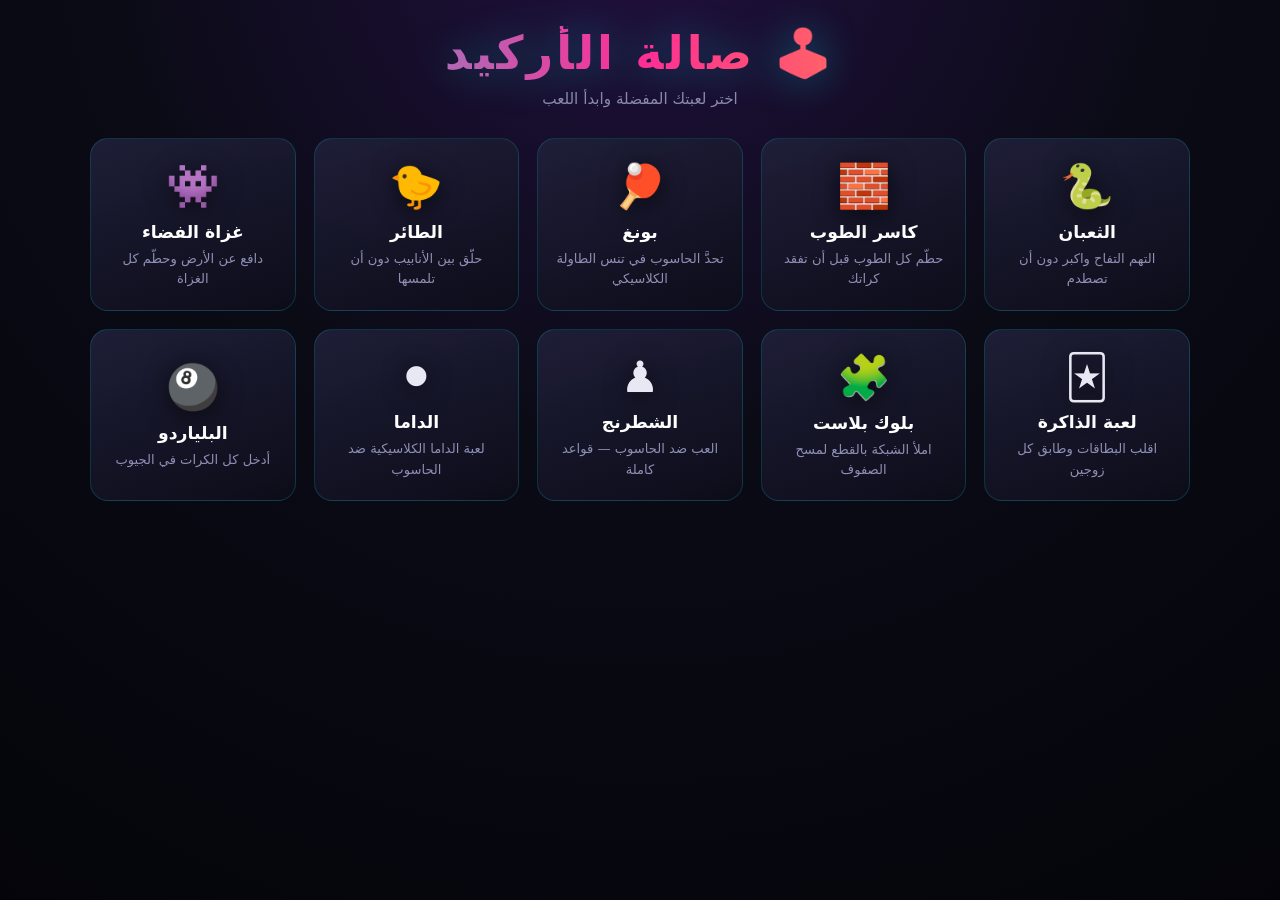
<file: public/assets/aistudio/deepseek_html_20261120_3980ca_5375114c.html>
<!DOCTYPE html>
<html lang="ar" dir="rtl">
<head>
<meta charset="UTF-8">
<meta name="viewport" content="width=device-width, initial-scale=1.0">
<title>🕹️ صالة الأركيد</title>
<style>
  * { box-sizing: border-box; margin: 0; padding: 0; }
  body {
    font-family: 'Segoe UI', Tahoma, system-ui, sans-serif;
    background: radial-gradient(circle at 50% -10%, #221040 0%, #0b0b16 45%, #04040a 100%);
    color: #e8e8f5; min-height: 100vh; padding: 26px 16px 60px;
    -webkit-tap-highlight-color: transparent;
  }
  header { text-align: center; margin-bottom: 30px; }
  h1 {
    font-size: clamp(1.7rem, 5.5vw, 2.9rem);
    background: linear-gradient(90deg, #00f0ff, #ff2d95, #ffd700);
    -webkit-background-clip: text; background-clip: text; color: transparent;
    letter-spacing: 3px; filter: drop-shadow(0 0 20px rgba(0, 240, 255, .35));
  }
  header p { color: #8a8ab0; margin-top: 10px; font-size: .95rem; }
  .library {
    display: grid; grid-template-columns: repeat(auto-fill, minmax(200px, 1fr));
    gap: 18px; max-width: 1100px; margin: 0 auto;
  }
  .card {
    font-family: inherit; color: inherit;
    background: linear-gradient(160deg, rgba(32,32,58,.92), rgba(13,13,26,.96));
    border: 1px solid rgba(0, 240, 255, .16); border-radius: 18px;
    padding: 22px 16px 20px; cursor: pointer; text-align: center;
    transition: transform .22s ease, border-color .22s, box-shadow .22s;
    position: relative; overflow: hidden;
  }
  .card::after {
    content: ''; position: absolute; inset: 0;
    background: radial-gradient(circle at 50% 0%, rgba(0,240,255,.16), transparent 65%);
    opacity: 0; transition: opacity .25s;
  }
  .card:hover { transform: translateY(-7px); border-color: rgba(0,240,255,.65); box-shadow: 0 14px 44px rgba(0,240,255,.18); }
  .card:hover::after { opacity: 1; }
  .card:active { transform: translateY(-2px) scale(.99); }
  .card .icon { font-size: 2.7rem; display: block; margin-bottom: 10px; filter: drop-shadow(0 4px 12px rgba(0,0,0,.6)); }
  .card h3 { font-size: 1.08rem; margin-bottom: 7px; color: #fff; font-weight: 700; }
  .card p { font-size: .82rem; color: #8f8fb5; line-height: 1.55; }
  .player { display: flex; flex-direction: column; align-items: center; gap: 14px; max-width: 620px; margin: 0 auto; }
  .player-bar {
    width: 100%; display: flex; align-items: center; justify-content: space-between;
    gap: 10px; background: rgba(20, 20, 42, .85);
    border: 1px solid rgba(0, 240, 255, .18); border-radius: 14px;
    padding: 10px 14px; font-size: .92rem; backdrop-filter: blur(6px);
  }
  .ptitle { font-weight: 700; color: #9fe8ff; white-space: nowrap; }
  .pstatus { color: #ffd700; font-weight: 700; font-size: .85rem; text-align: center; flex: 1; }
  .btn {
    background: linear-gradient(135deg, #00f0ff, #0088ff); color: #04121a;
    border: none; padding: 9px 18px; border-radius: 10px; font-weight: 700;
    font-family: inherit; font-size: .86rem; cursor: pointer; transition: .18s; white-space: nowrap;
  }
  .btn:hover { filter: brightness(1.16); transform: scale(1.05); }
  .btn:active { transform: scale(.97); }
  .btn.ghost { background: transparent; color: #9fe8ff; border: 1px solid rgba(0, 240, 255, .42); }
  .btn.ghost:hover { background: rgba(0, 240, 255, .1); }
  .canvas-wrap { position: relative; line-height: 0; }
  canvas {
    display: block; max-width: 100%; height: auto; border-radius: 16px;
    background: #05050c; touch-action: none;
    box-shadow: 0 0 0 1px rgba(0, 240, 255, .28), 0 0 46px rgba(0, 240, 255, .13), 0 22px 60px rgba(0, 0, 0, .65);
  }
  .overlay {
    position: absolute; inset: 0; display: flex; align-items: center; justify-content: center;
    background: rgba(5, 5, 16, .84); backdrop-filter: blur(4px);
    border-radius: 16px; line-height: 1.6; animation: fade .22s ease;
  }
  @keyframes fade { from { opacity: 0 } to { opacity: 1 } }
  .overlay-box { display: flex; flex-direction: column; align-items: center; gap: 14px; padding: 26px 22px; text-align: center; }
  .overlay-box h2 { font-size: 1.45rem; color: #fff; }
  .overlay-box p { color: #9fe8ff; font-size: .95rem; }
  .hint { color: #7171a0; font-size: .82rem; text-align: center; min-height: 1.2em; padding: 0 8px; }
  .hidden { display: none !important; }
  @media (max-width: 420px) {
    .library { grid-template-columns: 1fr 1fr; gap: 12px; }
    .card { padding: 16px 10px; }
    .card .icon { font-size: 2.1rem; }
    .card h3 { font-size: .95rem; }
    .card p { font-size: .72rem; }
  }
</style>
</head>
<body>

<header>
  <h1>🕹️ صالة الأركيد</h1>
  <p>اختر لعبتك المفضلة وابدأ اللعب</p>
</header>

<main class="library" id="library"></main>

<section class="player hidden" id="player">
  <div class="player-bar">
    <span class="ptitle" id="gameTitle"></span>
    <span class="pstatus" id="status"></span>
    <button class="btn ghost" id="backBtn">رجوع ⟵</button>
  </div>
  <div class="canvas-wrap">
    <canvas id="canvas" width="480" height="440"></canvas>
    <div class="overlay hidden" id="overlay"></div>
  </div>
  <p class="hint" id="hint"></p>
</section>

<script>
/* =========================================================
   أدوات
   ========================================================= */
const clamp = (v, a, b) => Math.min(b, Math.max(a, v));
const rand = (a, b) => a + Math.random() * (b - a);
const randInt = (a, b) => Math.floor(rand(a, b + 1));

function roundRect(ctx, x, y, w, h, r) {
  r = Math.min(r, w / 2, h / 2);
  ctx.beginPath();
  ctx.moveTo(x + r, y);
  ctx.arcTo(x + w, y, x + w, y + h, r);
  ctx.arcTo(x + w, y + h, x, y + h, r);
  ctx.arcTo(x, y + h, x, y, r);
  ctx.arcTo(x, y, x + w, y, r);
  ctx.closePath();
}
function circleRect(cx, cy, r, rx, ry, rw, rh) {
  const nx = clamp(cx, rx, rx + rw);
  const ny = clamp(cy, ry, ry + rh);
  const dx = cx - nx, dy = cy - ny;
  return dx * dx + dy * dy < r * r;
}

/* =========================================================
   إدخال
   ========================================================= */
const input = {
  keys: new Set(), pressed: new Set(),
  pointer: { x: 0, y: 0, down: false, clicked: false, moved: false },
  swipe: null
};
let downPos = null;

window.addEventListener('keydown', (e) => {
  if ([' ', 'ArrowUp', 'ArrowDown', 'ArrowLeft', 'ArrowRight'].includes(e.key)) e.preventDefault();
  if (!input.keys.has(e.key)) input.pressed.add(e.key);
  input.keys.add(e.key);
});
window.addEventListener('keyup', (e) => input.keys.delete(e.key));

/* =========================================================
   DOM / API
   ========================================================= */
const canvas = document.getElementById('canvas');
const ctx = canvas.getContext('2d');
const libraryEl = document.getElementById('library');
const playerEl = document.getElementById('player');
const overlayEl = document.getElementById('overlay');
const gameTitleEl = document.getElementById('gameTitle');
const statusEl = document.getElementById('status');
const hintEl = document.getElementById('hint');
const backBtn = document.getElementById('backBtn');

function toCanvas(e) {
  const r = canvas.getBoundingClientRect();
  return { x: (e.clientX - r.left) * (canvas.width / r.width), y: (e.clientY - r.top) * (canvas.height / r.height) };
}
canvas.addEventListener('pointerdown', (e) => {
  const p = toCanvas(e);
  input.pointer.x = p.x; input.pointer.y = p.y;
  input.pointer.down = true; input.pointer.clicked = true; input.pointer.moved = true;
  downPos = { x: e.clientX, y: e.clientY };
});
canvas.addEventListener('pointermove', (e) => {
  const p = toCanvas(e);
  input.pointer.x = p.x; input.pointer.y = p.y;
  input.pointer.moved = true;
});
window.addEventListener('pointerup', (e) => {
  input.pointer.down = false;
  if (downPos) {
    const dx = e.clientX - downPos.x, dy = e.clientY - downPos.y;
    if (Math.hypot(dx, dy) > 40) input.swipe = { dx, dy };
    downPos = null;
  }
});

function showOverlay({ title, sub, btn, action }) {
  overlayEl.innerHTML = '';
  const box = document.createElement('div');
  box.className = 'overlay-box';
  const h = document.createElement('h2');
  h.textContent = title; box.appendChild(h);
  if (sub) { const p = document.createElement('p'); p.textContent = sub; box.appendChild(p); }
  if (btn) {
    const b = document.createElement('button');
    b.className = 'btn'; b.textContent = btn;
    b.addEventListener('click', (e) => { e.stopPropagation(); action && action(); });
    box.appendChild(b);
  }
  overlayEl.appendChild(box);
  overlayEl.classList.remove('hidden');
}
function hideOverlay() { overlayEl.classList.add('hidden'); overlayEl.innerHTML = ''; }

const api = {
  canvas, ctx,
  get W() { return canvas.width; },
  get H() { return canvas.height; },
  setStatus(t) { statusEl.textContent = t; },
  showOverlay, hideOverlay
};

/* =========================================================
   المحرك
   ========================================================= */
let currentGame = null;
let rafId = null;
let lastTime = 0;

function loop(now) {
  rafId = requestAnimationFrame(loop);
  const dt = Math.min((now - lastTime) / 1000, 0.05);
  lastTime = now;
  if (!currentGame) return;
  currentGame.update(dt, api);
  currentGame.draw(ctx, api);
  input.pressed.clear();
  input.pointer.clicked = false;
  input.swipe = null;
}

function startGame(factory) {
  if (rafId) cancelAnimationFrame(rafId);
  const g = factory();
  currentGame = g;
  canvas.width = g.w; canvas.height = g.h;
  gameTitleEl.textContent = g.icon + ' ' + g.title;
  hintEl.textContent = g.hint || '';
  statusEl.textContent = '';
  hideOverlay();
  libraryEl.classList.add('hidden');
  playerEl.classList.remove('hidden');
  input.keys.clear(); input.pressed.clear();
  input.pointer.clicked = false; input.pointer.moved = false; input.swipe = null;
  g.setup(api);
  lastTime = performance.now();
  rafId = requestAnimationFrame(loop);
}
function goBack() {
  if (rafId) cancelAnimationFrame(rafId);
  rafId = null; currentGame = null;
  hideOverlay();
  playerEl.classList.add('hidden');
  libraryEl.classList.remove('hidden');
  statusEl.textContent = '';
}
backBtn.addEventListener('click', goBack);

/* =========================================================
   🐍 الثعبان
   ========================================================= */
function makeSnake() {
  const CELL = 22, COLS = 18, ROWS = 18;
  let snake, dir, nextDir, food, acc, stepTime, score, dead;
  const g = {
    title: 'الثعبان', icon: '🐍', desc: 'التهم التفاح واكبر دون أن تصطدم',
    hint: 'الأسهم أو WASD للحركة — وعلى الجوال اسحب بإصبعك',
    w: COLS * CELL, h: ROWS * CELL,
    setup(a) {
      snake = [{ x: 9, y: 9 }, { x: 8, y: 9 }, { x: 7, y: 9 }];
      dir = { x: 1, y: 0 }; nextDir = { x: 1, y: 0 };
      acc = 0; stepTime = 0.145; score = 0; dead = false;
      food = randomFood(); a.setStatus('النقاط: 0');
    },
    update(dt, a) {
      if (dead) return;
      const p = input.pressed;
      let nd = null;
      if (p.has('ArrowUp') || p.has('w') || p.has('W')) nd = { x: 0, y: -1 };
      else if (p.has('ArrowDown') || p.has('s') || p.has('S')) nd = { x: 0, y: 1 };
      else if (p.has('ArrowLeft') || p.has('a') || p.has('A')) nd = { x: -1, y: 0 };
      else if (p.has('ArrowRight') || p.has('d') || p.has('D')) nd = { x: 1, y: 0 };
      if (input.swipe) {
        const { dx, dy } = input.swipe;
        nd = Math.abs(dx) > Math.abs(dy) ? { x: dx > 0 ? 1 : -1, y: 0 } : { x: 0, y: dy > 0 ? 1 : -1 };
      }
      if (nd && !(nd.x === -dir.x && nd.y === -dir.y)) nextDir = nd;
      acc += dt;
      let guard = 0;
      while (acc >= stepTime && !dead && guard++ < 8) { acc -= stepTime; step(a); }
    },
    draw(c, a) {
      c.fillStyle = '#08130e'; c.fillRect(0, 0, a.W, a.H);
      c.strokeStyle = 'rgba(0,255,150,.05)'; c.lineWidth = 1;
      for (let i = 0; i <= COLS; i++) {
        c.beginPath(); c.moveTo(i * CELL, 0); c.lineTo(i * CELL, a.H); c.stroke();
        c.beginPath(); c.moveTo(0, i * CELL); c.lineTo(a.W, i * CELL); c.stroke();
      }
      c.textAlign = 'center'; c.textBaseline = 'middle';
      c.font = (CELL - 3) + 'px serif';
      c.fillText('🍎', food.x * CELL + CELL / 2, food.y * CELL + CELL / 2 + 1);
      for (let i = snake.length - 1; i >= 0; i--) {
        const s = snake[i];
        const t = i / Math.max(1, snake.length - 1);
        c.fillStyle = i === 0 ? '#9dffc7' : `hsl(${150 - t * 30} 88% ${60 - t * 22}%)`;
        c.shadowColor = i === 0 ? '#00ff9d' : 'transparent';
        c.shadowBlur = i === 0 ? 16 : 0;
        roundRect(c, s.x * CELL + 2, s.y * CELL + 2, CELL - 4, CELL - 4, 6); c.fill();
      }
      c.shadowBlur = 0;
    }
  };
  function randomFood() {
    let p, guard = 0;
    do { p = { x: randInt(0, COLS - 1), y: randInt(0, ROWS - 1) }; }
    while (snake.some(s => s.x === p.x && s.y === p.y) && guard++ < 500);
    return p;
  }
  function step(a) {
    dir = nextDir;
    const head = { x: snake[0].x + dir.x, y: snake[0].y + dir.y };
    if (head.x < 0 || head.x >= COLS || head.y < 0 || head.y >= ROWS) return die(a);
    for (let i = 0; i < snake.length - 1; i++)
      if (snake[i].x === head.x && snake[i].y === head.y) return die(a);
    snake.unshift(head);
    if (head.x === food.x && head.y === food.y) {
      score += 10; a.setStatus('النقاط: ' + score);
      food = randomFood(); stepTime = Math.max(0.062, stepTime - 0.004);
    } else snake.pop();
  }
  function die(a) {
    dead = true;
    a.showOverlay({ title: 'انتهت اللعبة 💀', sub: 'نقاطك: ' + score, btn: 'إعادة اللعب', action: () => { hideOverlay(); g.setup(a); } });
  }
  return g;
}

/* =========================================================
   🧱 كاسر الطوب
   ========================================================= */
function makeBreakout() {
  const W = 480, H = 440;
  const COLS = 8, ROWS = 5, BW = 52, BH = 18, GAP = 6, TOP = 64;
  const LEFT = (W - (COLS * BW + (COLS - 1) * GAP)) / 2;
  const COLORS = ['#ff2d95', '#ff8a00', '#ffd700', '#7CFFB2', '#00f0ff'];
  let paddle, ball, bricks, score, lives, launched, over;
  const g = {
    title: 'كاسر الطوب', icon: '🧱', desc: 'حطّم كل الطوب قبل أن تفقد كراتك',
    hint: 'حرّك الفأرة أو الأسهم — انقر أو مسافة للإطلاق',
    w: W, h: H,
    setup(a) {
      paddle = { w: 92, h: 12, x: W / 2 - 46, y: H - 38, speed: 430 };
      bricks = [];
      for (let r = 0; r < ROWS; r++) for (let cc = 0; cc < COLS; cc++)
        bricks.push({ x: LEFT + cc * (BW + GAP), y: TOP + r * (BH + GAP), w: BW, h: BH, alive: true, color: COLORS[r % COLORS.length] });
      score = 0; lives = 3; over = false; resetBall(a);
    },
    update(dt, a) {
      if (over) return;
      if (input.pointer.moved) paddle.x = input.pointer.x - paddle.w / 2;
      if (input.keys.has('ArrowLeft') || input.keys.has('a')) paddle.x -= paddle.speed * dt;
      if (input.keys.has('ArrowRight') || input.keys.has('d')) paddle.x += paddle.speed * dt;
      paddle.x = clamp(paddle.x, 0, W - paddle.w);
      if (!launched) {
        ball.x = paddle.x + paddle.w / 2; ball.y = paddle.y - ball.r - 2;
        if (input.pressed.has(' ') || input.pointer.clicked) {
          launched = true;
          const ang = -Math.PI / 2 + rand(-0.35, 0.35);
          ball.vx = Math.cos(ang) * ball.speed; ball.vy = Math.sin(ang) * ball.speed;
        }
        return;
      }
      const steps = 5, sdt = dt / steps;
      for (let s = 0; s < steps; s++) {
        ball.x += ball.vx * sdt; ball.y += ball.vy * sdt;
        if (ball.x - ball.r < 0) { ball.x = ball.r; ball.vx = Math.abs(ball.vx); }
        if (ball.x + ball.r > W) { ball.x = W - ball.r; ball.vx = -Math.abs(ball.vx); }
        if (ball.y - ball.r < 0) { ball.y = ball.r; ball.vy = Math.abs(ball.vy); }
        if (ball.vy > 0 && ball.y + ball.r > paddle.y && ball.y - ball.r < paddle.y + paddle.h &&
            ball.x + ball.r > paddle.x && ball.x - ball.r < paddle.x + paddle.w) {
          ball.y = paddle.y - ball.r;
          const rel = clamp((ball.x - (paddle.x + paddle.w / 2)) / (paddle.w / 2), -1, 1);
          const ang = rel * 1.05;
          const sp = Math.hypot(ball.vx, ball.vy);
          ball.vx = Math.sin(ang) * sp; ball.vy = -Math.cos(ang) * sp;
        }
        for (const b of bricks) {
          if (!b.alive) continue;
          if (ball.x + ball.r > b.x && ball.x - ball.r < b.x + b.w && ball.y + ball.r > b.y && ball.y - ball.r < b.y + b.h) {
            b.alive = false; score += 10;
            a.setStatus('النقاط: ' + score + ' • الأرواح: ' + '❤️'.repeat(lives));
            const ox = Math.min(ball.x + ball.r - b.x, b.x + b.w - (ball.x - ball.r));
            const oy = Math.min(ball.y + ball.r - b.y, b.y + b.h - (ball.y - ball.r));
            if (ox < oy) ball.vx *= -1; else ball.vy *= -1;
            break;
          }
        }
        if (bricks.every(b => !b.alive)) {
          over = true;
          a.showOverlay({ title: 'أحسنت! 🏆', sub: 'النقاط النهائية: ' + score, btn: 'إعادة اللعب', action: () => { hideOverlay(); g.setup(a); } });
          return;
        }
        if (ball.y - ball.r > H) {
          lives--;
          if (lives <= 0) {
            over = true;
            a.showOverlay({ title: 'انتهت اللعبة 💀', sub: 'نقاطك: ' + score, btn: 'إعادة اللعب', action: () => { hideOverlay(); g.setup(a); } });
          } else { resetBall(a); a.setStatus('النقاط: ' + score + ' • الأرواح: ' + '❤️'.repeat(lives)); }
          return;
        }
      }
    },
    draw(c, a) {
      c.fillStyle = '#0a0616'; c.fillRect(0, 0, W, H);
      for (const b of bricks) {
        if (!b.alive) continue;
        c.fillStyle = b.color; c.shadowColor = b.color; c.shadowBlur = 10;
        roundRect(c, b.x, b.y, b.w, b.h, 5); c.fill();
      }
      c.shadowBlur = 0;
      const pg = c.createLinearGradient(paddle.x, 0, paddle.x + paddle.w, 0);
      pg.addColorStop(0, '#00f0ff'); pg.addColorStop(1, '#7CFFB2');
      c.fillStyle = pg; c.shadowColor = '#00f0ff'; c.shadowBlur = 18;
      roundRect(c, paddle.x, paddle.y, paddle.w, paddle.h, 6); c.fill();
      c.fillStyle = '#fff'; c.shadowColor = '#00f0ff'; c.shadowBlur = 20;
      c.beginPath(); c.arc(ball.x, ball.y, ball.r, 0, Math.PI * 2); c.fill();
      c.shadowBlur = 0;
      if (!launched && !over) {
        c.fillStyle = 'rgba(255,255,255,.55)'; c.font = '15px sans-serif';
        c.textAlign = 'center'; c.fillText('انقر أو اضغط مسافة للإطلاق', W / 2, H / 2 + 50);
      }
    }
  };
  function resetBall(a) {
    ball = { x: paddle.x + paddle.w / 2, y: paddle.y - 12, r: 7, vx: 0, vy: 0, speed: 330 };
    launched = false;
    if (a) a.setStatus('النقاط: ' + score + ' • الأرواح: ' + '❤️'.repeat(lives));
  }
  return g;
}

/* =========================================================
   🏓 بونغ
   ========================================================= */
function makePong() {
  const W = 480, H = 380, PW = 12, PH = 74, M = 18, WIN = 5;
  let player, ai, ball, ps, as, over, serveTimer;
  const g = {
    title: 'بونغ', icon: '🏓', desc: 'تحدَّ الحاسوب في تنس الطاولة الكلاسيكي',
    hint: 'حرّك المضرب بالفأرة أو بالسهمين ↑ ↓',
    w: W, h: H,
    setup(a) {
      player = { x: M, y: H / 2 - PH / 2, w: PW, h: PH, speed: 430 };
      ai = { x: W - M - PW, y: H / 2 - PH / 2, w: PW, h: PH, speed: 300 };
      ps = 0; as = 0; over = false; serveTimer = 0.7;
      ball = { x: W / 2, y: H / 2, r: 8, vx: 0, vy: 0, speed: 300 };
      a.setStatus('أنت 0 — 0 الحاسوب');
    },
    update(dt, a) {
      if (over) return;
      if (input.pointer.moved) player.y = input.pointer.y - PH / 2;
      if (input.keys.has('ArrowUp') || input.keys.has('w')) player.y -= player.speed * dt;
      if (input.keys.has('ArrowDown') || input.keys.has('s')) player.y += player.speed * dt;
      player.y = clamp(player.y, 0, H - PH);
      if (serveTimer > 0) {
        serveTimer -= dt;
        ball.x = W / 2; ball.y = H / 2; ball.vx = 0; ball.vy = 0;
        if (serveTimer <= 0) {
          const d = Math.random() < 0.5 ? 1 : -1;
          const ang = rand(-0.45, 0.45);
          ball.vx = Math.cos(ang) * ball.speed * d;
          ball.vy = Math.sin(ang) * ball.speed;
        }
        return;
      }
      const target = ball.y - PH / 2;
      ai.y += clamp(target - ai.y, -ai.speed * dt, ai.speed * dt);
      ai.y = clamp(ai.y, 0, H - PH);
      const steps = 6, sdt = dt / steps;
      for (let s = 0; s < steps; s++) {
        ball.x += ball.vx * sdt; ball.y += ball.vy * sdt;
        if (ball.y - ball.r < 0) { ball.y = ball.r; ball.vy = Math.abs(ball.vy); }
        if (ball.y + ball.r > H) { ball.y = H - ball.r; ball.vy = -Math.abs(ball.vy); }
        if (ball.vx < 0 && ball.x - ball.r < player.x + player.w && ball.x + ball.r > player.x &&
            ball.y > player.y && ball.y < player.y + player.h) bounce(player, 1);
        if (ball.vx > 0 && ball.x + ball.r > ai.x && ball.x - ball.r < ai.x + ai.w &&
            ball.y > ai.y && ball.y < ai.y + ai.h) bounce(ai, -1);
        if (ball.x < -40) { as++; return point(a); }
        if (ball.x > W + 40) { ps++; return point(a); }
      }
    },
    draw(c, a) {
      c.fillStyle = '#0a0614'; c.fillRect(0, 0, W, H);
      c.strokeStyle = 'rgba(0,240,255,.18)'; c.lineWidth = 3; c.setLineDash([10, 14]);
      c.beginPath(); c.moveTo(W / 2, 0); c.lineTo(W / 2, H); c.stroke();
      c.setLineDash([]);
      c.font = 'bold 64px sans-serif'; c.textAlign = 'center'; c.textBaseline = 'middle';
      c.fillStyle = 'rgba(255,45,149,.16)'; c.fillText(String(ps), W / 2 - 60, 58);
      c.fillStyle = 'rgba(0,240,255,.16)'; c.fillText(String(as), W / 2 + 60, 58);
      c.shadowBlur = 18; c.shadowColor = '#00f0ff'; c.fillStyle = '#9fe8ff';
      roundRect(c, player.x, player.y, PW, PH, 6); c.fill();
      c.shadowColor = '#ff2d95'; c.fillStyle = '#ff9ecb';
      roundRect(c, ai.x, ai.y, PW, PH, 6); c.fill();
      c.shadowColor = '#fff'; c.fillStyle = '#fff';
      c.beginPath(); c.arc(ball.x, ball.y, ball.r, 0, Math.PI * 2); c.fill();
      c.shadowBlur = 0;
    }
  };
  function bounce(pad, dirX) {
    const rel = clamp((ball.y - (pad.y + PH / 2)) / (PH / 2), -1, 1);
    const ang = rel * 0.95;
    const sp = Math.min(600, Math.hypot(ball.vx, ball.vy) + 14);
    ball.vx = Math.cos(ang) * sp * dirX;
    ball.vy = Math.sin(ang) * sp;
    ball.x = dirX > 0 ? pad.x + pad.w + ball.r : pad.x - ball.r;
  }
  function point(a) {
    a.setStatus('أنت ' + ps + ' — ' + as + ' الحاسوب');
    ball.vx = 0; ball.vy = 0; serveTimer = 0.75;
    if (ps >= WIN || as >= WIN) {
      over = true;
      const win = ps >= WIN;
      a.showOverlay({ title: win ? 'فزت! 🏆' : 'خسرت 😢', sub: 'النتيجة: ' + ps + ' — ' + as, btn: 'إعادة اللعب', action: () => { hideOverlay(); g.setup(a); } });
    }
  }
  return g;
}

/* =========================================================
   🐤 الطائر
   ========================================================= */
function makeFlappy() {
  const W = 380, H = 520;
  const GRAV = 1500, FLAP = -430;
  const PIPE_W = 64, GAP = 158, SPACING = 215, SPEED = 178, GROUND = 64;
  let bird, pipes, score, over, started, bob;
  const g = {
    title: 'الطائر', icon: '🐤', desc: 'حلّق بين الأنابيب دون أن تلمسها',
    hint: 'انقر على الشاشة أو اضغط مسافة للطيران',
    w: W, h: H,
    setup(a) {
      bird = { x: 100, y: H / 2 - 40, r: 14, vy: 0, rot: 0 };
      pipes = []; score = 0; over = false; started = false; bob = 0;
      a.setStatus('النقاط: 0');
    },
    update(dt, a) {
      if (over) return;
      const jump = input.pressed.has(' ') || input.pressed.has('ArrowUp') || input.pressed.has('w') || input.pointer.clicked;
      if (!started) {
        bob += dt; bird.y = H / 2 - 40 + Math.sin(bob * 3) * 9; bird.rot = Math.sin(bob * 3) * 0.12;
        if (jump) { started = true; bird.vy = FLAP; pipes.push(newPipe(W + 80)); }
        return;
      }
      if (jump) bird.vy = FLAP;
      bird.vy += GRAV * dt; bird.y += bird.vy * dt;
      bird.rot = clamp(bird.vy / 620, -0.55, 1.3);
      if (bird.y + bird.r >= H - GROUND) { bird.y = H - GROUND - bird.r; return die(a); }
      if (bird.y - bird.r < 0) { bird.y = bird.r; bird.vy = 0; }
      for (const p of pipes) p.x -= SPEED * dt;
      const last = pipes[pipes.length - 1];
      if (!last || last.x < W - SPACING) pipes.push(newPipe(W + 40));
      while (pipes.length && pipes[0].x + PIPE_W < -20) pipes.shift();
      for (const p of pipes) {
        if (!p.scored && p.x + PIPE_W < bird.x - bird.r) { p.scored = true; score++; a.setStatus('النقاط: ' + score); }
        const gapTop = p.gapY - GAP / 2, gapBot = p.gapY + GAP / 2;
        if (circleRect(bird.x, bird.y, bird.r, p.x, 0, PIPE_W, gapTop) ||
            circleRect(bird.x, bird.y, bird.r, p.x, gapBot, PIPE_W, H - GROUND - gapBot)) return die(a);
      }
    },
    draw(c, a) {
      const sky = c.createLinearGradient(0, 0, 0, H);
      sky.addColorStop(0, '#1b2a6b'); sky.addColorStop(0.55, '#2f6fae'); sky.addColorStop(1, '#7fd6e8');
      c.fillStyle = sky; c.fillRect(0, 0, W, H);
      c.fillStyle = 'rgba(255,255,255,.10)';
      for (let i = 0; i < 5; i++) {
        const cx = ((i * 137 + (performance.now() * 0.012)) % (W + 120)) - 60;
        const cy = 60 + (i * 71) % 300;
        c.beginPath(); c.arc(cx, cy, 26, 0, Math.PI * 2);
        c.arc(cx + 26, cy + 6, 20, 0, Math.PI * 2);
        c.arc(cx - 24, cy + 8, 18, 0, Math.PI * 2); c.fill();
      }
      for (const p of pipes) {
        const gapTop = p.gapY - GAP / 2, gapBot = p.gapY + GAP / 2;
        const grad = c.createLinearGradient(p.x, 0, p.x + PIPE_W, 0);
        grad.addColorStop(0, '#2f9e44'); grad.addColorStop(0.45, '#63e06a'); grad.addColorStop(1, '#1d7a33');
        c.fillStyle = grad;
        roundRect(c, p.x, -10, PIPE_W, gapTop + 10, 8); c.fill();
        roundRect(c, p.x, gapBot, PIPE_W, H - GROUND - gapBot + 10, 8); c.fill();
      }
      c.fillStyle = '#c8a35a'; c.fillRect(0, H - GROUND, W, GROUND);
      c.fillStyle = '#9e7c3b'; c.fillRect(0, H - GROUND, W, 8);
      c.save(); c.translate(bird.x, bird.y); c.rotate(bird.rot);
      c.shadowColor = 'rgba(255,215,0,.85)'; c.shadowBlur = 18;
      c.fillStyle = '#ffd93d';
      c.beginPath(); c.ellipse(0, 0, bird.r + 2, bird.r, 0, 0, Math.PI * 2); c.fill();
      c.shadowBlur = 0;
      c.fillStyle = '#fff'; c.beginPath(); c.arc(5, -5, 5, 0, Math.PI * 2); c.fill();
      c.fillStyle = '#111'; c.beginPath(); c.arc(7, -5, 2.4, 0, Math.PI * 2); c.fill();
      c.fillStyle = '#ff8c00';
      c.beginPath(); c.moveTo(14, 0); c.lineTo(24, 3); c.lineTo(14, 7); c.closePath(); c.fill();
      c.fillStyle = '#ffb703';
      c.beginPath(); c.ellipse(-4, 4, 8, 5, 0.3, 0, Math.PI * 2); c.fill();
      c.restore();
      if (!started && !over) {
        c.fillStyle = 'rgba(0,0,0,.45)'; roundRect(c, W / 2 - 120, H / 2 + 60, 240, 46, 12); c.fill();
        c.fillStyle = '#fff'; c.font = 'bold 16px sans-serif'; c.textAlign = 'center'; c.textBaseline = 'middle';
        c.fillText('انقر للبدء 🚀', W / 2, H / 2 + 83);
      }
    }
  };
  function newPipe(x) {
    const top = 70 + Math.random() * (H - GROUND - GAP - 140);
    return { x, gapY: top + GAP / 2, scored: false };
  }
  function die(a) {
    over = true;
    a.showOverlay({ title: 'سقطت! 💥', sub: 'نقاطك: ' + score, btn: 'إعادة اللعب', action: () => { hideOverlay(); g.setup(a); } });
  }
  return g;
}

/* =========================================================
   👾 غزاة الفضاء
   ========================================================= */
function makeInvaders() {
  const W = 480, H = 520;
  const COLS = 6, ROWS = 4, AW = 38, AH = 28, AGX = 14, AGY = 14, TOP = 72;
  const LEFT = (W - (COLS * AW + (COLS - 1) * AGX)) / 2;
  let aliens, dir, player, pBullets, eBullets, lives, score, over, cooldown, shootTimer;
  const g = {
    title: 'غزاة الفضاء', icon: '👾', desc: 'دافع عن الأرض وحطّم كل الغزاة',
    hint: 'الأسهم للحركة — مسافة أو نقر لإطلاق النار',
    w: W, h: H,
    setup(a) {
      aliens = [];
      for (let r = 0; r < ROWS; r++) for (let cc = 0; cc < COLS; cc++)
        aliens.push({ x: LEFT + cc * (AW + AGX), y: TOP + r * (AH + AGY), alive: true, color: ['#ff2d95', '#ffd700', '#00f0ff', '#7CFFB2'][r % 4] });
      dir = 1;
      player = { x: W / 2, y: H - 56, w: 42, h: 16, speed: 340 };
      pBullets = []; eBullets = []; lives = 3; score = 0; over = false; cooldown = 0; shootTimer = 1.4;
      a.setStatus('النقاط: 0 • الأرواح: ❤️❤️❤️');
    },
    update(dt, a) {
      if (over) return;
      if (input.pointer.moved) player.x = input.pointer.x;
      if (input.keys.has('ArrowLeft') || input.keys.has('a')) player.x -= player.speed * dt;
      if (input.keys.has('ArrowRight') || input.keys.has('d')) player.x += player.speed * dt;
      player.x = clamp(player.x, player.w / 2, W - player.w / 2);
      cooldown -= dt;
      if ((input.pressed.has(' ') || input.pointer.clicked) && cooldown <= 0) {
        pBullets.push({ x: player.x, y: player.y - 12, vy: -580 }); cooldown = 0.28;
      }
      const alive = aliens.filter(al => al.alive);
      if (alive.length === 0) {
        over = true;
        a.showOverlay({ title: 'أنقذت الأرض! 🌍', sub: 'النقاط: ' + score, btn: 'إعادة اللعب', action: () => { hideOverlay(); g.setup(a); } });
        return;
      }
      const speed = 42 + (aliens.length - alive.length) * 7;
      for (const al of alive) al.x += dir * speed * dt;
      let hitEdge = false;
      for (const al of alive) if (al.x < 8 || al.x + AW > W - 8) hitEdge = true;
      if (hitEdge) { dir *= -1; for (const al of aliens) al.y += 20; for (const al of aliens) al.x += dir * 3; }
      for (const al of alive) if (al.y + AH > player.y - 6) {
        over = true;
        a.showOverlay({ title: 'غزوا الأرض 💀', sub: 'النقاط: ' + score, btn: 'إعادة اللعب', action: () => { hideOverlay(); g.setup(a); } });
        return;
      }
      for (const b of pBullets) b.y += b.vy * dt;
      pBullets = pBullets.filter(b => b.y > -20);
      for (const b of pBullets) for (const al of aliens) {
        if (!al.alive) continue;
        if (b.x > al.x && b.x < al.x + AW && b.y > al.y && b.y < al.y + AH) {
          al.alive = false; b.dead = true; score += 10;
          a.setStatus('النقاط: ' + score + ' • الأرواح: ' + '❤️'.repeat(lives));
          break;
        }
      }
      pBullets = pBullets.filter(b => !b.dead);
      shootTimer -= dt;
      if (shootTimer <= 0 && eBullets.length < 3) {
        const list = aliens.filter(al => al.alive);
        if (list.length) {
          const src = list[randInt(0, list.length - 1)];
          eBullets.push({ x: src.x + AW / 2, y: src.y + AH, vy: 250 });
        }
        shootTimer = rand(0.65, 1.6);
      }
      for (const b of eBullets) b.y += b.vy * dt;
      eBullets = eBullets.filter(b => b.y < H + 20);
      for (const b of eBullets) {
        if (Math.abs(b.x - player.x) < player.w / 2 - 4 && b.y > player.y - 10 && b.y < player.y + player.h) {
          b.dead = true; lives--;
          a.setStatus('النقاط: ' + score + ' • الأرواح: ' + (lives > 0 ? '❤️'.repeat(lives) : '—'));
          if (lives <= 0) {
            over = true;
            a.showOverlay({ title: 'دُمّرت السفينة 💀', sub: 'النقاط: ' + score, btn: 'إعادة اللعب', action: () => { hideOverlay(); g.setup(a); } });
          }
        }
      }
      eBullets = eBullets.filter(b => !b.dead);
    },
    draw(c, a) {
      c.fillStyle = '#05070f'; c.fillRect(0, 0, W, H);
      c.fillStyle = 'rgba(255,255,255,.5)';
      for (let i = 0; i < 60; i++) c.fillRect((i * 97) % W, (i * 173 + (performance.now() * 0.02)) % H, 1.6, 1.6);
      for (const al of aliens) {
        if (!al.alive) continue;
        c.fillStyle = al.color; c.shadowColor = al.color; c.shadowBlur = 12;
        roundRect(c, al.x, al.y, AW, AH, 7); c.fill();
        c.shadowBlur = 0;
        c.fillStyle = 'rgba(0,0,0,.65)';
        c.beginPath(); c.arc(al.x + AW * 0.33, al.y + AH * 0.42, 4, 0, Math.PI * 2);
        c.arc(al.x + AW * 0.67, al.y + AH * 0.42, 4, 0, Math.PI * 2); c.fill();
      }
      c.fillStyle = '#00f0ff'; c.shadowColor = '#00f0ff'; c.shadowBlur = 18;
      c.beginPath();
      c.moveTo(player.x, player.y - 12);
      c.lineTo(player.x + player.w / 2, player.y + player.h);
      c.lineTo(player.x + player.w / 2 - 8, player.y + player.h);
      c.lineTo(player.x, player.y + 4);
      c.lineTo(player.x - player.w / 2 + 8, player.y + player.h);
      c.lineTo(player.x - player.w / 2, player.y + player.h);
      c.closePath(); c.fill();
      c.shadowBlur = 0;
      c.fillStyle = '#ffd700'; c.shadowColor = '#ffd700'; c.shadowBlur = 10;
      for (const b of pBullets) c.fillRect(b.x - 2, b.y, 4, 14);
      c.fillStyle = '#ff2d95'; c.shadowColor = '#ff2d95';
      for (const b of eBullets) c.fillRect(b.x - 2, b.y, 4, 12);
      c.shadowBlur = 0;
    }
  };
  return g;
}

/* =========================================================
   🃏 لعبة الذاكرة
   ========================================================= */
function makeMemory() {
  const W = 440, H = 440, COLS = 4, ROWS = 4, CW = 92, CH = 92, GAP = 12;
  const OX = (W - (COLS * CW + (COLS - 1) * GAP)) / 2;
  const OY = (H - (ROWS * CH + (ROWS - 1) * GAP)) / 2;
  const EMOJIS = ['🍒', '🍋', '🍇', '⭐', '💎', '🔔', '🎈', '🍀'];
  let cards, first, second, lock, moves, matched, over;
  const g = {
    title: 'لعبة الذاكرة', icon: '🃏', desc: 'اقلب البطاقات وطابق كل زوجين',
    hint: 'انقر على البطاقات لكشفها — طابق كل الأزواج',
    w: W, h: H,
    setup(a) {
      const deck = [];
      for (const e of EMOJIS) { deck.push(e); deck.push(e); }
      for (let i = deck.length - 1; i > 0; i--) { const j = randInt(0, i); [deck[i], deck[j]] = [deck[j], deck[i]]; }
      cards = [];
      let k = 0;
      for (let r = 0; r < ROWS; r++) for (let cc = 0; cc < COLS; cc++)
        cards.push({ x: OX + cc * (CW + GAP), y: OY + r * (CH + GAP), emoji: deck[k++], flipped: false, done: false, pop: 0 });
      first = null; second = null; lock = 0; moves = 0; matched = 0; over = false;
      a.setStatus('الحركات: 0 • الأزواج: 0/8');
    },
    update(dt, a) {
      if (over) return;
      for (const c of cards) if (c.pop > 0) c.pop = Math.max(0, c.pop - dt * 4);
      if (input.pointer.clicked && lock <= 0) {
        const px = input.pointer.x, py = input.pointer.y;
        for (const c of cards) {
          if (c.done || c.flipped) continue;
          if (px > c.x && px < c.x + CW && py > c.y && py < c.y + CH) {
            c.flipped = true; c.pop = 1;
            if (!first) first = c;
            else if (first !== c) {
              second = c; moves++; lock = 0.62;
              a.setStatus('الحركات: ' + moves + ' • الأزواج: ' + matched + '/8');
            }
            break;
          }
        }
      }
      if (lock > 0) {
        lock -= dt;
        if (lock <= 0 && first && second) {
          if (first.emoji === second.emoji) {
            first.done = true; second.done = true; matched++;
            a.setStatus('الحركات: ' + moves + ' • الأزواج: ' + matched + '/8');
            if (matched === 8) {
              over = true;
              a.showOverlay({ title: 'أكملت اللعبة! 🎉', sub: 'عدد الحركات: ' + moves, btn: 'إعادة اللعب', action: () => { hideOverlay(); g.setup(a); } });
            }
          } else { first.flipped = false; second.flipped = false; }
          first = null; second = null;
        }
      }
    },
    draw(c, a) {
      const bg = c.createLinearGradient(0, 0, W, H);
      bg.addColorStop(0, '#120a24'); bg.addColorStop(1, '#0a0a16');
      c.fillStyle = bg; c.fillRect(0, 0, W, H);
      for (const card of cards) {
        const shown = card.flipped || card.done;
        const sc = 1 + card.pop * 0.08;
        const cx = card.x + CW / 2, cy = card.y + CH / 2;
        c.save(); c.translate(cx, cy); c.scale(sc, sc); c.translate(-cx, -cy);
        if (shown) {
          c.fillStyle = card.done ? 'rgba(124,255,178,.14)' : 'rgba(255,255,255,.94)';
          c.strokeStyle = card.done ? '#7CFFB2' : 'rgba(0,240,255,.6)';
          c.lineWidth = 2.5;
          roundRect(c, card.x, card.y, CW, CH, 14); c.fill(); c.stroke();
          c.font = '46px serif'; c.textAlign = 'center'; c.textBaseline = 'middle';
          c.globalAlpha = card.done ? 0.6 : 1;
          c.fillText(card.emoji, cx, cy + 3); c.globalAlpha = 1;
        } else {
          const bgc = c.createLinearGradient(card.x, card.y, card.x + CW, card.y + CH);
          bgc.addColorStop(0, '#2b1e52'); bgc.addColorStop(1, '#15102b');
          c.fillStyle = bgc; c.strokeStyle = 'rgba(0,240,255,.35)'; c.lineWidth = 2;
          roundRect(c, card.x, card.y, CW, CH, 14); c.fill(); c.stroke();
          c.fillStyle = 'rgba(0,240,255,.28)'; c.font = 'bold 34px sans-serif';
          c.textAlign = 'center'; c.textBaseline = 'middle';
          c.fillText('?', cx, cy + 2);
        }
        c.restore();
      }
    }
  };
  return g;
}

/* =========================================================
   🧩 بلوك بلاست
   ========================================================= */
function makeBlockBlast() {
  const COLS = 8, ROWS = 8, CELL = 40;
  const W = 460, H = 620;
  const GX = (W - COLS * CELL) / 2;
  const GY = 50;
  const TRAY_Y = GY + ROWS * CELL + 30;
  const SLOT_W = 140;
  const SLOT_START = (W - 3 * SLOT_W) / 2;
  const PREVIEW_CELL = 30;
  const SHAPES = [
    [[1]], [[1,1]], [[1],[1]], [[1,1,1]], [[1],[1],[1]], [[1,1],[1,1]],
    [[1,1,1,1]], [[1],[1],[1],[1]],
    [[1,1,1],[0,1,0]], [[0,1,0],[1,1,1]],
    [[1,1,1],[1,0,0]], [[1,1,1],[0,0,1]],
    [[1,0,0],[1,1,1]], [[0,0,1],[1,1,1]],
    [[1,1],[1,0]], [[1,1],[0,1]], [[1,0],[1,1]], [[0,1],[1,1]],
    [[1,1,1],[1,1,1]]
  ];
  const COLORS = ['#ff2d95', '#ffd700', '#00f0ff', '#7CFFB2', '#ff8a00', '#a78bfa'];
  let grid, tray, dragging, dragPiece, dragOffset, score, over, justPicked;

  function emptyGrid() {
    const g = [];
    for (let y = 0; y < ROWS; y++) { g[y] = []; for (let x = 0; x < COLS; x++) g[y][x] = null; }
    return g;
  }
  function randomPiece() {
    const shape = SHAPES[randInt(0, SHAPES.length - 1)];
    return { shape, color: COLORS[randInt(0, COLORS.length - 1)] };
  }
  function refillTray() { tray = [randomPiece(), randomPiece(), randomPiece()]; }
  function pieceWidth(p) { return p.shape[0].length; }
  function pieceHeight(p) { return p.shape.length; }
  function canPlace(shape, gx, gy) {
    for (let y = 0; y < shape.length; y++) for (let x = 0; x < shape[y].length; x++) {
      if (!shape[y][x]) continue;
      const bx = gx + x, by = gy + y;
      if (bx < 0 || bx >= COLS || by < 0 || by >= ROWS) return false;
      if (grid[by][bx]) return false;
    }
    return true;
  }
  function placePiece(shape, color, gx, gy) {
    for (let y = 0; y < shape.length; y++) for (let x = 0; x < shape[y].length; x++)
      if (shape[y][x]) grid[gy + y][gx + x] = color;
    const clearedRows = [], clearedCols = [];
    for (let y = 0; y < ROWS; y++) {
      let full = true;
      for (let x = 0; x < COLS; x++) if (!grid[y][x]) { full = false; break; }
      if (full) clearedRows.push(y);
    }
    for (let x = 0; x < COLS; x++) {
      let full = true;
      for (let y = 0; y < ROWS; y++) if (!grid[y][x]) { full = false; break; }
      if (full) clearedCols.push(x);
    }
    const totalCells = clearedRows.length * COLS + clearedCols.length * ROWS - clearedRows.length * clearedCols.length;
    if (totalCells > 0) {
      for (const y of clearedRows) for (let x = 0; x < COLS; x++) grid[y][x] = null;
      for (const x of clearedCols) for (let y = 0; y < ROWS; y++) grid[y][x] = null;
      score += totalCells * 10 + (totalCells - 8) * 5;
    }
  }
  function anyFit() {
    for (const p of tray) {
      if (!p) continue;
      for (let gy = 0; gy <= ROWS - pieceHeight(p); gy++)
        for (let gx = 0; gx <= COLS - pieceWidth(p); gx++)
          if (canPlace(p.shape, gx, gy)) return true;
    }
    return false;
  }
  const g = {
    title: 'بلوك بلاست', icon: '🧩', desc: 'املأ الشبكة بالقطع لمسح الصفوف',
    hint: 'اسحب القطع إلى الشبكة — امسح صفوفاً أو أعمدة كاملة',
    w: W, h: H,
    setup(a) {
      grid = emptyGrid(); refillTray();
      dragging = false; dragPiece = null; dragOffset = { x: 0, y: 0 };
      score = 0; over = false; justPicked = false;
      a.setStatus('النقاط: 0');
    },
    update(dt, a) {
      if (over) return;
      if (input.pointer.clicked && !dragging) {
        const px = input.pointer.x, py = input.pointer.y;
        for (let i = 0; i < tray.length; i++) {
          const p = tray[i]; if (!p) continue;
          const slotX = SLOT_START + i * SLOT_W;
          const pw = pieceWidth(p) * PREVIEW_CELL, ph = pieceHeight(p) * PREVIEW_CELL;
          const cx = slotX + (SLOT_W - pw) / 2, cy = TRAY_Y + (120 - ph) / 2;
          if (px >= cx - 10 && px <= cx + pw + 10 && py >= cy - 10 && py <= cy + ph + 10) {
            dragging = true; dragPiece = p; justPicked = true;
            dragOffset = { x: (px - cx) * (CELL / PREVIEW_CELL), y: (py - cy) * (CELL / PREVIEW_CELL) };
            break;
          }
        }
      }
      if (dragging && !input.pointer.down && !justPicked) {
        const px = input.pointer.x - dragOffset.x, py = input.pointer.y - dragOffset.y;
        const cellX = Math.round((px - GX) / CELL);
        const cellY = Math.round((py - GY) / CELL);
        if (canPlace(dragPiece.shape, cellX, cellY)) {
          placePiece(dragPiece.shape, dragPiece.color, cellX, cellY);
          tray = tray.filter(p => p !== dragPiece);
          if (tray.length === 0) refillTray();
          a.setStatus('النقاط: ' + score);
          if (!anyFit()) {
            over = true;
            a.showOverlay({ title: 'انتهت اللعبة!', sub: 'نقاطك: ' + score, btn: 'إعادة اللعب', action: () => { hideOverlay(); g.setup(a); } });
          }
        }
        dragging = false; dragPiece = null;
      }
      justPicked = false;
    },
    draw(c, a) {
      c.fillStyle = '#0a0a1a'; c.fillRect(0, 0, W, H);
      for (let y = 0; y < ROWS; y++) for (let x = 0; x < COLS; x++) {
        const bx = GX + x * CELL, by = GY + y * CELL;
        const fill = grid[y][x];
        if (fill) {
          c.fillStyle = fill; c.shadowColor = fill; c.shadowBlur = 8;
          roundRect(c, bx + 2, by + 2, CELL - 4, CELL - 4, 6); c.fill(); c.shadowBlur = 0;
        } else {
          c.fillStyle = 'rgba(30, 30, 60, 0.4)';
          roundRect(c, bx + 2, by + 2, CELL - 4, CELL - 4, 6); c.fill();
        }
      }
      if (dragging && dragPiece) {
        const px = input.pointer.x - dragOffset.x, py = input.pointer.y - dragOffset.y;
        const cellX = Math.round((px - GX) / CELL);
        const cellY = Math.round((py - GY) / CELL);
        if (canPlace(dragPiece.shape, cellX, cellY)) {
          c.globalAlpha = 0.4; c.fillStyle = dragPiece.color;
          for (let y = 0; y < dragPiece.shape.length; y++) for (let x = 0; x < dragPiece.shape[y].length; x++) {
            if (!dragPiece.shape[y][x]) continue;
            roundRect(c, GX + (cellX + x) * CELL + 2, GY + (cellY + y) * CELL + 2, CELL - 4, CELL - 4, 6);
            c.fill();
          }
          c.globalAlpha = 1;
        }
      }
      for (let i = 0; i < tray.length; i++) {
        const p = tray[i]; if (!p) continue;
        const slotX = SLOT_START + i * SLOT_W;
        const pw = pieceWidth(p) * PREVIEW_CELL, ph = pieceHeight(p) * PREVIEW_CELL;
        const cx = slotX + (SLOT_W - pw) / 2, cy = TRAY_Y + (120 - ph) / 2;
        if (dragging && dragPiece === p) continue;
        c.fillStyle = 'rgba(0, 0, 0, 0.3)';
        roundRect(c, slotX + 5, TRAY_Y + 5, SLOT_W - 10, 120, 12); c.fill();
        c.fillStyle = p.color; c.shadowColor = p.color; c.shadowBlur = 10;
        for (let y = 0; y < p.shape.length; y++) for (let x = 0; x < p.shape[y].length; x++) {
          if (!p.shape[y][x]) continue;
          roundRect(c, cx + x * PREVIEW_CELL + 1, cy + y * PREVIEW_CELL + 1, PREVIEW_CELL - 2, PREVIEW_CELL - 2, 4);
          c.fill();
        }
        c.shadowBlur = 0;
      }
      if (dragging && dragPiece) {
        const px = input.pointer.x - dragOffset.x, py = input.pointer.y - dragOffset.y;
        c.globalAlpha = 0.9; c.fillStyle = dragPiece.color; c.shadowColor = dragPiece.color; c.shadowBlur = 15;
        for (let y = 0; y < dragPiece.shape.length; y++) for (let x = 0; x < dragPiece.shape[y].length; x++) {
          if (!dragPiece.shape[y][x]) continue;
          roundRect(c, px + x * CELL + 2, py + y * CELL + 2, CELL - 4, CELL - 4, 6); c.fill();
        }
        c.shadowBlur = 0; c.globalAlpha = 1;
      }
    }
  };
  return g;
}

/* =========================================================
   ♟️ الشطرنج
   ========================================================= */
function makeChess() {
  const CELL = 54, W = CELL * 8 + 48, H = CELL * 8 + 48;
  const OX = 24, OY = 24;
  let board, selected, legalMoves, turn, over, aiTimer;
  const CHARS = {
    wK: '♔', wQ: '♕', wR: '♖', wB: '♗', wN: '♘', wP: '♙',
    bK: '♚', bQ: '♛', bR: '♜', bB: '♝', bN: '♞', bP: '♟'
  };
  const VALUES = { K: 100000, Q: 900, R: 500, B: 330, N: 320, P: 100 };

  function newBoard() {
    const b = [];
    for (let y = 0; y < 8; y++) { b[y] = []; for (let x = 0; x < 8; x++) b[y][x] = null; }
    const back = ['R','N','B','Q','K','B','N','R'];
    for (let x = 0; x < 8; x++) {
      b[0][x] = { type: back[x], color: 'b' };
      b[1][x] = { type: 'P', color: 'b' };
      b[6][x] = { type: 'P', color: 'w' };
      b[7][x] = { type: back[x], color: 'w' };
    }
    return b;
  }
  const inBoard = (x, y) => x >= 0 && x < 8 && y >= 0 && y < 8;

  function getMoves(b, x, y) {
    const p = b[y][x];
    if (!p) return [];
    const moves = [];
    const dir = p.color === 'w' ? -1 : 1;
    const enemyAt = (x, y) => inBoard(x, y) && b[y][x] && b[y][x].color !== p.color;
    const emptyAt = (x, y) => inBoard(x, y) && !b[y][x];

    if (p.type === 'P') {
      if (emptyAt(x, y + dir)) {
        moves.push({ x, y: y + dir });
        const startY = p.color === 'w' ? 6 : 1;
        if (y === startY && emptyAt(x, y + 2 * dir)) moves.push({ x, y: y + 2 * dir });
      }
      for (const dx of [-1, 1]) if (enemyAt(x + dx, y + dir)) moves.push({ x: x + dx, y: y + dir });
    } else if (p.type === 'N') {
      for (const [dx, dy] of [[-2,-1],[-2,1],[-1,-2],[-1,2],[1,-2],[1,2],[2,-1],[2,1]])
        if (inBoard(x+dx, y+dy) && (!b[y+dy][x+dx] || b[y+dy][x+dx].color !== p.color))
          moves.push({ x: x+dx, y: y+dy });
    } else if (p.type === 'B' || p.type === 'Q') {
      for (const [dx, dy] of [[-1,-1],[-1,1],[1,-1],[1,1]]) {
        let nx = x+dx, ny = y+dy;
        while (inBoard(nx, ny)) {
          if (!b[ny][nx]) moves.push({ x: nx, y: ny });
          else { if (b[ny][nx].color !== p.color) moves.push({ x: nx, y: ny }); break; }
          nx += dx; ny += dy;
        }
      }
    }
    if (p.type === 'R' || p.type === 'Q') {
      for (const [dx, dy] of [[-1,0],[1,0],[0,-1],[0,1]]) {
        let nx = x+dx, ny = y+dy;
        while (inBoard(nx, ny)) {
          if (!b[ny][nx]) moves.push({ x: nx, y: ny });
          else { if (b[ny][nx].color !== p.color) moves.push({ x: nx, y: ny }); break; }
          nx += dx; ny += dy;
        }
      }
    }
    if (p.type === 'K') {
      for (let dx = -1; dx <= 1; dx++) for (let dy = -1; dy <= 1; dy++) {
        if (dx === 0 && dy === 0) continue;
        const nx = x+dx, ny = y+dy;
        if (inBoard(nx, ny) && (!b[ny][nx] || b[ny][nx].color !== p.color)) moves.push({ x: nx, y: ny });
      }
    }
    return moves;
  }

  function findKing(b, color) {
    for (let y = 0; y < 8; y++) for (let x = 0; x < 8; x++)
      if (b[y][x] && b[y][x].type === 'K' && b[y][x].color === color) return { x, y };
    return null;
  }

  function isInCheck(b, color) {
    const k = findKing(b, color);
    if (!k) return false;
    const opp = color === 'w' ? 'b' : 'w';
    for (const [dx, dy] of [[-2,-1],[-2,1],[-1,-2],[-1,2],[1,-2],[1,2],[2,-1],[2,1]]) {
      const nx = k.x+dx, ny = k.y+dy;
      if (inBoard(nx, ny)) { const p = b[ny][nx]; if (p && p.color === opp && p.type === 'N') return true; }
    }
    const epDir = color === 'w' ? -1 : 1;
    for (const dx of [-1, 1]) {
      const nx = k.x+dx, ny = k.y+epDir;
      if (inBoard(nx, ny)) { const p = b[ny][nx]; if (p && p.color === opp && p.type === 'P') return true; }
    }
    for (let dx = -1; dx <= 1; dx++) for (let dy = -1; dy <= 1; dy++) {
      if (dx === 0 && dy === 0) continue;
      const nx = k.x+dx, ny = k.y+dy;
      if (inBoard(nx, ny)) { const p = b[ny][nx]; if (p && p.color === opp && p.type === 'K') return true; }
    }
    const slideChecks = [
      { dirs: [[-1,-1],[-1,1],[1,-1],[1,1]], types: ['B','Q'] },
      { dirs: [[-1,0],[1,0],[0,-1],[0,1]], types: ['R','Q'] }
    ];
    for (const sc of slideChecks) for (const [dx, dy] of sc.dirs) {
      let nx = k.x+dx, ny = k.y+dy;
      while (inBoard(nx, ny)) {
        const p = b[ny][nx];
        if (p) { if (p.color === opp && sc.types.includes(p.type)) return true; break; }
        nx += dx; ny += dy;
      }
    }
    return false;
  }

  function getLegalMoves(b, x, y) {
    const p = b[y][x];
    if (!p) return [];
    const legal = [];
    for (const m of getMoves(b, x, y)) {
      const captured = b[m.y][m.x];
      b[m.y][m.x] = p; b[y][x] = null;
      let promoted = false;
      if (p.type === 'P' && (m.y === 0 || m.y === 7)) { p.type = 'Q'; promoted = true; }
      if (!isInCheck(b, p.color)) legal.push(m);
      if (promoted) p.type = 'P';
      b[y][x] = p; b[m.y][m.x] = captured;
    }
    return legal;
  }

  function getAllLegalMoves(b, color) {
    const result = [];
    for (let y = 0; y < 8; y++) for (let x = 0; x < 8; x++) {
      const p = b[y][x];
      if (!p || p.color !== color) continue;
      for (const m of getLegalMoves(b, x, y)) result.push({ from: { x, y }, to: m });
    }
    return result;
  }

  function doMove(b, move) {
    const p = b[move.from.y][move.from.x];
    const captured = b[move.to.y][move.to.x];
    b[move.to.y][move.to.x] = p; b[move.from.y][move.from.x] = null;
    let promotedTo = null;
    if (p.type === 'P' && (move.to.y === 0 || move.to.y === 7)) { promotedTo = p.type; p.type = 'Q'; }
    return { from: move.from, to: move.to, captured, promotedTo };
  }
  function undoMove(b, u) {
    const p = b[u.to.y][u.to.x];
    if (u.promotedTo) p.type = u.promotedTo;
    b[u.from.y][u.from.x] = p; b[u.to.y][u.to.x] = u.captured;
  }
  function evaluate(b) {
    let s = 0;
    for (let y = 0; y < 8; y++) for (let x = 0; x < 8; x++) {
      const p = b[y][x];
      if (p) s += (p.color === 'w' ? 1 : -1) * VALUES[p.type];
    }
    return s;
  }
  function minimax(b, depth, alpha, beta, maximizing) {
    if (depth === 0) return evaluate(b);
    const color = maximizing ? 'w' : 'b';
    const moves = getAllLegalMoves(b, color);
    if (moves.length === 0) {
      if (isInCheck(b, color)) return maximizing ? -1e6 : 1e6;
      return 0;
    }
    moves.sort((a, c) => (b[c.to.y][c.to.x] ? 1 : 0) - (b[a.to.y][a.to.x] ? 1 : 0));
    if (maximizing) {
      let best = -Infinity;
      for (const m of moves) {
        const u = doMove(b, m);
        const v = minimax(b, depth-1, alpha, beta, false);
        undoMove(b, u);
        if (v > best) best = v;
        if (v > alpha) alpha = v;
        if (beta <= alpha) break;
      }
      return best;
    } else {
      let best = Infinity;
      for (const m of moves) {
        const u = doMove(b, m);
        const v = minimax(b, depth-1, alpha, beta, true);
        undoMove(b, u);
        if (v < best) best = v;
        if (v < beta) beta = v;
        if (beta <= alpha) break;
      }
      return best;
    }
  }
  function findBestAIMove(b) {
    const moves = getAllLegalMoves(b, 'b');
    if (moves.length === 0) return null;
    moves.sort((a, c) => {
      const ca = b[a.to.y][a.to.x] ? VALUES[b[a.to.y][a.to.x].type] : 0;
      const cc = b[c.to.y][c.to.x] ? VALUES[b[c.to.y][c.to.x].type] : 0;
      return cc - ca;
    });
    let best = null, bestScore = Infinity;
    const depth = 2;
    for (const m of moves) {
      const u = doMove(b, m);
      const v = minimax(b, depth-1, -Infinity, Infinity, true);
      undoMove(b, u);
      const jitter = rand(-15, 15);
      if (v + jitter < bestScore) { bestScore = v + jitter; best = m; }
    }
    return best;
  }
  function makeMove(move) {
    const p = board[move.from.y][move.from.x];
    board[move.to.y][move.to.x] = p; board[move.from.y][move.from.x] = null;
    if (p.type === 'P' && (move.to.y === 0 || move.to.y === 7)) p.type = 'Q';
    selected = null; legalMoves = [];
    turn = turn === 'w' ? 'b' : 'w';
  }
  function checkEnd(a) {
    const moves = getAllLegalMoves(board, turn);
    if (moves.length === 0) {
      over = true;
      if (isInCheck(board, turn)) {
        const winner = turn === 'w' ? 'الأسود' : 'الأبيض';
        a.showOverlay({ title: 'كش ملك! ♚', sub: winner + ' فاز', btn: 'إعادة اللعب', action: () => { hideOverlay(); g.setup(a); } });
      } else {
        a.showOverlay({ title: 'تعادل 😐', sub: 'لا توجد حركات متاحة', btn: 'إعادة اللعب', action: () => { hideOverlay(); g.setup(a); } });
      }
    } else a.setStatus(turn === 'w' ? 'دورك (الأبيض)' : 'دور الحاسوب...');
  }

  const g = {
    title: 'الشطرنج', icon: '♟️', desc: 'العب ضد الحاسوب — قواعد كاملة',
    hint: 'انقر على القطعة البيضاء ثم على المربع الهدف',
    w: W, h: H,
    setup(a) {
      board = newBoard(); selected = null; legalMoves = [];
      turn = 'w'; over = false; aiTimer = 0;
      a.setStatus('دورك (الأبيض)');
    },
    update(dt, a) {
      if (over) return;
      if (turn === 'b') {
        aiTimer += dt;
        if (aiTimer > 0.35) {
          aiTimer = 0;
          const move = findBestAIMove(board);
          if (move) { makeMove(move); checkEnd(a); }
          else checkEnd(a);
        }
        return;
      }
      if (input.pointer.clicked) {
        const gx = Math.floor((input.pointer.x - OX) / CELL);
        const gy = Math.floor((input.pointer.y - OY) / CELL);
        if (!inBoard(gx, gy)) return;
        if (selected) {
          const dest = legalMoves.find(m => m.x === gx && m.y === gy);
          if (dest) { makeMove({ from: { x: selected.x, y: selected.y }, to: dest }); checkEnd(a); return; }
        }
        const p = board[gy][gx];
        if (p && p.color === 'w') {
          selected = { x: gx, y: gy };
          legalMoves = getLegalMoves(board, gx, gy);
        } else { selected = null; legalMoves = []; }
      }
    },
    draw(c, a) {
      c.fillStyle = '#1a1a2e'; c.fillRect(0, 0, W, H);
      for (let y = 0; y < 8; y++) for (let x = 0; x < 8; x++) {
        c.fillStyle = (x + y) % 2 === 0 ? '#d8c8a0' : '#8a6a4a';
        c.fillRect(OX + x * CELL, OY + y * CELL, CELL, CELL);
      }
      c.strokeStyle = 'rgba(0, 240, 255, 0.4)'; c.lineWidth = 3;
      c.strokeRect(OX, OY, CELL * 8, CELL * 8);
      if (selected) {
        c.fillStyle = 'rgba(0, 240, 255, 0.4)';
        c.fillRect(OX + selected.x * CELL, OY + selected.y * CELL, CELL, CELL);
      }
      for (const m of legalMoves) {
        if (board[m.y][m.x]) {
          c.strokeStyle = 'rgba(255, 45, 149, 0.85)'; c.lineWidth = 4;
          c.beginPath(); c.arc(OX + m.x * CELL + CELL/2, OY + m.y * CELL + CELL/2, CELL * 0.42, 0, Math.PI * 2); c.stroke();
        } else {
          c.fillStyle = 'rgba(0, 240, 255, 0.55)';
          c.beginPath(); c.arc(OX + m.x * CELL + CELL/2, OY + m.y * CELL + CELL/2, CELL * 0.16, 0, Math.PI * 2); c.fill();
        }
      }
      c.textAlign = 'center'; c.textBaseline = 'middle';
      c.font = 'bold ' + Math.floor(CELL * 0.72) + 'px serif';
      for (let y = 0; y < 8; y++) for (let x = 0; x < 8; x++) {
        const p = board[y][x]; if (!p) continue;
        const ch = CHARS[p.color + p.type];
        const cx = OX + x * CELL + CELL/2, cy = OY + y * CELL + CELL/2 + 2;
        c.fillStyle = p.color === 'w' ? '#fff' : '#111';
        c.strokeStyle = p.color === 'w' ? '#000' : '#fff'; c.lineWidth = 1.5;
        c.strokeText(ch, cx, cy); c.fillText(ch, cx, cy);
      }
    }
  };
  return g;
}

/* =========================================================
   ⚫ الداما
   ========================================================= */
function makeCheckers() {
  const CELL = 54, W = CELL * 8 + 48, H = CELL * 8 + 48;
  const OX = 24, OY = 24;
  let board, selected, legalMoves, turn, over, aiTimer, mustContinueFrom;

  function newBoard() {
    const b = [];
    for (let y = 0; y < 8; y++) { b[y] = []; for (let x = 0; x < 8; x++) b[y][x] = null; }
    for (let y = 0; y < 3; y++) for (let x = 0; x < 8; x++)
      if ((x + y) % 2 === 1) b[y][x] = { color: 'b', king: false };
    for (let y = 5; y < 8; y++) for (let x = 0; x < 8; x++)
      if ((x + y) % 2 === 1) b[y][x] = { color: 'w', king: false };
    return b;
  }
  const inBoard = (x, y) => x >= 0 && x < 8 && y >= 0 && y < 8;

  function getPieceMoves(b, x, y) {
    const p = b[y][x]; if (!p) return [];
    const moves = [];
    const dirs = p.king ? [-1, 1] : (p.color === 'w' ? [-1] : [1]);
    for (const dy of dirs) for (const dx of [-1, 1]) {
      const nx = x + dx, ny = y + dy;
      if (inBoard(nx, ny) && !b[ny][nx]) moves.push({ x: nx, y: ny, capture: false });
      const jx = x + 2*dx, jy = y + 2*dy;
      if (inBoard(jx, jy) && !b[jy][jx]) {
        const mid = b[y + dy][x + dx];
        if (mid && mid.color !== p.color) moves.push({ x: jx, y: jy, capture: true, captured: { x: x + dx, y: y + dy } });
      }
    }
    return moves;
  }

  function getAllMoves(b, color) {
    const captures = [], regulars = [];
    for (let y = 0; y < 8; y++) for (let x = 0; x < 8; x++) {
      const p = b[y][x];
      if (!p || p.color !== color) continue;
      for (const m of getPieceMoves(b, x, y)) {
        const mv = { from: { x, y }, to: { x: m.x, y: m.y }, capture: m.capture, captured: m.captured };
        if (m.capture) captures.push(mv); else regulars.push(mv);
      }
    }
    return captures.length > 0 ? captures : regulars;
  }

  function applyMove(b, move) {
    const p = b[move.from.y][move.from.x];
    b[move.to.y][move.to.x] = p; b[move.from.y][move.from.x] = null;
    if (move.captured) b[move.captured.y][move.captured.x] = null;
    if (!p.king && ((p.color === 'w' && move.to.y === 0) || (p.color === 'b' && move.to.y === 7))) p.king = true;
    return p;
  }

  function checkEnd(a) {
    const moves = getAllMoves(board, turn);
    if (moves.length === 0) {
      over = true;
      const winner = turn === 'w' ? 'الأسود' : 'الأبيض';
      a.showOverlay({ title: 'انتهت اللعبة', sub: winner + ' فاز! 🏆', btn: 'إعادة اللعب', action: () => { hideOverlay(); g.setup(a); } });
    } else a.setStatus(turn === 'w' ? 'دورك (الأبيض)' : 'دور الحاسوب...');
  }

  function findAIMove() {
    const moves = getAllMoves(board, 'b');
    if (moves.length === 0) return null;
    const captures = moves.filter(m => m.capture);
    if (captures.length > 0) return captures[randInt(0, captures.length - 1)];
    const forward = moves.filter(m => m.to.y > m.from.y);
    if (forward.length > 0) return forward[randInt(0, forward.length - 1)];
    return moves[randInt(0, moves.length - 1)];
  }

  function continueChain(a) {
    if (!mustContinueFrom) return false;
    const piece = board[mustContinueFrom.y][mustContinueFrom.x];
    if (!piece) { mustContinueFrom = null; return false; }
    const moves = getPieceMoves(board, mustContinueFrom.x, mustContinueFrom.y)
      .filter(m => m.capture)
      .map(m => ({ from: { ...mustContinueFrom }, to: { x: m.x, y: m.y }, capture: true, captured: m.captured }));
    if (moves.length === 0) { mustContinueFrom = null; return false; }
    if (turn === 'b') {
      const mv = moves[0];
      const p = applyMove(board, mv);
      if (!p.king) {
        const further = getPieceMoves(board, mv.to.x, mv.to.y).filter(m => m.capture);
        if (further.length > 0) { mustContinueFrom = { ...mv.to }; return true; }
      }
      mustContinueFrom = null; turn = 'w'; checkEnd(a); return true;
    } else {
      selected = { ...mustContinueFrom };
      legalMoves = moves;
      return true;
    }
  }

  const g = {
    title: 'الداما', icon: '⚫', desc: 'لعبة الداما الكلاسيكية ضد الحاسوب',
    hint: 'انقر على قطعتك ثم على المربع الهدف — الأكل إجباري',
    w: W, h: H,
    setup(a) {
      board = newBoard(); selected = null; legalMoves = [];
      turn = 'w'; over = false; aiTimer = 0; mustContinueFrom = null;
      a.setStatus('دورك (الأبيض)');
    },
    update(dt, a) {
      if (over) return;
      if (turn === 'b') {
        aiTimer += dt;
        if (aiTimer > 0.4) {
          aiTimer = 0;
          if (continueChain(a)) return;
          const move = findAIMove();
          if (!move) { checkEnd(a); return; }
          const p = applyMove(board, move);
          if (move.capture && !p.king) {
            const further = getPieceMoves(board, move.to.x, move.to.y).filter(m => m.capture);
            if (further.length > 0) { mustContinueFrom = { ...move.to }; return; }
          }
          turn = 'w';
          checkEnd(a);
        }
        return;
      }
      if (input.pointer.clicked) {
        const gx = Math.floor((input.pointer.x - OX) / CELL);
        const gy = Math.floor((input.pointer.y - OY) / CELL);
        if (!inBoard(gx, gy)) return;
        if (mustContinueFrom) {
          const dest = legalMoves.find(m => m.to.x === gx && m.to.y === gy);
          if (dest) {
            const p = applyMove(board, dest);
            const further = getPieceMoves(board, dest.to.x, dest.to.y).filter(m => m.capture);
            if (dest.capture && !p.king && further.length > 0) {
              mustContinueFrom = { ...dest.to };
              selected = { ...dest.to };
              legalMoves = further.map(m => ({ from: { ...dest.to }, to: { x: m.x, y: m.y }, capture: true, captured: m.captured }));
            } else {
              mustContinueFrom = null; selected = null; legalMoves = [];
              turn = 'b'; checkEnd(a);
            }
          }
          return;
        }
        const p = board[gy][gx];
        if (selected) {
          const dest = legalMoves.find(m => m.to.x === gx && m.to.y === gy);
          if (dest) {
            const moved = applyMove(board, dest);
            const further = getPieceMoves(board, dest.to.x, dest.to.y).filter(m => m.capture);
            if (dest.capture && !moved.king && further.length > 0) {
              mustContinueFrom = { ...dest.to };
              selected = { ...dest.to };
              legalMoves = further.map(m => ({ from: { ...dest.to }, to: { x: m.x, y: m.y }, capture: true, captured: m.captured }));
              return;
            }
            selected = null; legalMoves = []; turn = 'b'; checkEnd(a);
            return;
          }
        }
        if (p && p.color === 'w') {
          selected = { x: gx, y: gy };
          const moves = getAllMoves(board, 'w');
          legalMoves = moves.filter(m => m.from.x === gx && m.from.y === gy);
        } else { selected = null; legalMoves = []; }
      }
    },
    draw(c, a) {
      c.fillStyle = '#0a0a1a'; c.fillRect(0, 0, W, H);
      for (let y = 0; y < 8; y++) for (let x = 0; x < 8; x++) {
        c.fillStyle = (x + y) % 2 === 0 ? '#e0d0a8' : '#6a4a2a';
        c.fillRect(OX + x * CELL, OY + y * CELL, CELL, CELL);
      }
      if (selected) {
        c.fillStyle = 'rgba(0, 240, 255, 0.4)';
        c.fillRect(OX + selected.x * CELL, OY + selected.y * CELL, CELL, CELL);
      }
      for (const m of legalMoves) {
        c.fillStyle = 'rgba(124, 255, 178, 0.65)';
        c.beginPath(); c.arc(OX + m.to.x * CELL + CELL/2, OY + m.to.y * CELL + CELL/2, CELL * 0.18, 0, Math.PI * 2); c.fill();
      }
      for (let y = 0; y < 8; y++) for (let x = 0; x < 8; x++) {
        const p = board[y][x]; if (!p) continue;
        const cx = OX + x * CELL + CELL/2, cy = OY + y * CELL + CELL/2;
        const r = CELL * 0.4;
        c.shadowColor = 'rgba(0,0,0,0.6)'; c.shadowBlur = 6;
        c.beginPath(); c.arc(cx, cy, r, 0, Math.PI * 2);
        c.fillStyle = p.color === 'w' ? '#f0f0f0' : '#1a1a1a'; c.fill();
        c.strokeStyle = p.color === 'w' ? '#888' : '#555'; c.lineWidth = 2; c.stroke();
        c.shadowBlur = 0;
        if (p.king) {
          c.fillStyle = p.color === 'w' ? '#d4af37' : '#ffd700';
          c.font = 'bold ' + Math.floor(CELL * 0.4) + 'px serif';
          c.textAlign = 'center'; c.textBaseline = 'middle';
          c.fillText('♛', cx, cy + 1);
        }
      }
    }
  };
  return g;
}

/* =========================================================
   🎱 البلياردو
   ========================================================= */
function makeBilliards() {
  const W = 560, H = 340;
  const MARGIN = 30;
  const TABLE_X = MARGIN, TABLE_Y = MARGIN;
  const TABLE_W = W - 2 * MARGIN, TABLE_H = H - 2 * MARGIN;
  const BALL_R = 9;
  const POCKET_R = 16;

  const pockets = [
    { x: TABLE_X, y: TABLE_Y },
    { x: TABLE_X + TABLE_W / 2, y: TABLE_Y },
    { x: TABLE_X + TABLE_W, y: TABLE_Y },
    { x: TABLE_X, y: TABLE_Y + TABLE_H },
    { x: TABLE_X + TABLE_W / 2, y: TABLE_Y + TABLE_H },
    { x: TABLE_X + TABLE_W, y: TABLE_Y + TABLE_H }
  ];

  let balls, cueBall, potted, strokes, over;

  function setupBalls() {
    balls = [];
    cueBall = { x: TABLE_X + TABLE_W * 0.25, y: TABLE_Y + TABLE_H / 2, vx: 0, vy: 0, color: '#ffffff', isCue: true, potted: false };
    balls.push(cueBall);
    const colors = ['#ff2d95', '#ffd700', '#00f0ff', '#7CFFB2', '#ff8a00', '#a78bfa', '#ff5577'];
    const dx = BALL_R * Math.sqrt(3) + 1;
    const dy = BALL_R * 2 + 1;
    const apexX = TABLE_X + TABLE_W * 0.65;
    const apexY = TABLE_Y + TABLE_H / 2;
    const positions = [
      [apexX, apexY],
      [apexX + dx, apexY - dy/2], [apexX + dx, apexY + dy/2],
      [apexX + 2*dx, apexY - 3*dy/2], [apexX + 2*dx, apexY - dy/2],
      [apexX + 2*dx, apexY + dy/2], [apexX + 2*dx, apexY + 3*dy/2]
    ];
    for (let i = 0; i < positions.length; i++)
      balls.push({ x: positions[i][0], y: positions[i][1], vx: 0, vy: 0, color: colors[i], potted: false });
  }

  function isMoving() {
    return balls.some(b => !b.potted && (Math.abs(b.vx) > 0.5 || Math.abs(b.vy) > 0.5));
  }

  function updatePhysics(dt) {
    const FRICTION = 0.985;
    const STOP_THRESHOLD = 5;
    const SUBSTEPS = 4;
    const sdt = dt / SUBSTEPS;
    for (let sub = 0; sub < SUBSTEPS; sub++) {
      for (const b of balls) {
        if (b.potted) continue;
        b.x += b.vx * sdt; b.y += b.vy * sdt;
        b.vx *= FRICTION; b.vy *= FRICTION;
        if (Math.abs(b.vx) < STOP_THRESHOLD) b.vx = 0;
        if (Math.abs(b.vy) < STOP_THRESHOLD) b.vy = 0;
      }
      for (const b of balls) {
        if (b.potted) continue;
        if (b.x - BALL_R < TABLE_X) { b.x = TABLE_X + BALL_R; b.vx = Math.abs(b.vx) * 0.85; }
        if (b.x + BALL_R > TABLE_X + TABLE_W) { b.x = TABLE_X + TABLE_W - BALL_R; b.vx = -Math.abs(b.vx) * 0.85; }
        if (b.y - BALL_R < TABLE_Y) { b.y = TABLE_Y + BALL_R; b.vy = Math.abs(b.vy) * 0.85; }
        if (b.y + BALL_R > TABLE_Y + TABLE_H) { b.y = TABLE_Y + TABLE_H - BALL_R; b.vy = -Math.abs(b.vy) * 0.85; }
      }
      for (let i = 0; i < balls.length; i++) {
        if (balls[i].potted) continue;
        for (let j = i + 1; j < balls.length; j++) {
          if (balls[j].potted) continue;
          const a = balls[i], b = balls[j];
          const dx = b.x - a.x, dy = b.y - a.y;
          const dist = Math.hypot(dx, dy);
          if (dist < BALL_R * 2 && dist > 0.001) {
            const nx = dx / dist, ny = dy / dist;
            const dvx = b.vx - a.vx, dvy = b.vy - a.vy;
            const dvn = dvx * nx + dvy * ny;
            if (dvn < 0) {
              a.vx += dvn * nx; a.vy += dvn * ny;
              b.vx -= dvn * nx; b.vy -= dvn * ny;
              const overlap = BALL_R * 2 - dist;
              a.x -= nx * overlap / 2; a.y -= ny * overlap / 2;
              b.x += nx * overlap / 2; b.y += ny * overlap / 2;
            }
          }
        }
      }
      for (const b of balls) {
        if (b.potted) continue;
        for (const p of pockets) {
          if (Math.hypot(b.x - p.x, b.y - p.y) < POCKET_R) {
            if (b.isCue) {
              b.x = TABLE_X + TABLE_W * 0.25; b.y = TABLE_Y + TABLE_H / 2;
              b.vx = 0; b.vy = 0;
            } else {
              b.potted = true; b.vx = 0; b.vy = 0; potted++;
            }
            break;
          }
        }
      }
    }
  }

  const g = {
    title: 'البلياردو', icon: '🎱', desc: 'أدخل كل الكرات في الجيوب',
    hint: 'حرّك الفأرة للتصويب — انقر للإطلاق',
    w: W, h: H,
    setup(a) {
      setupBalls();
      potted = 0; strokes = 0; over = false;
      a.setStatus('الكرات المُدخلة: 0/7 • الضربات: 0');
    },
    update(dt, a) {
      if (over) return;
      if (isMoving()) { updatePhysics(dt); return; }

      for (const b of balls) { b.vx = 0; b.vy = 0; }

      if (potted >= 7) {
        over = true;
        a.showOverlay({ title: 'فزت! 🎉', sub: 'عدد الضربات: ' + strokes, btn: 'إعادة اللعب', action: () => { hideOverlay(); g.setup(a); } });
        return;
      }

      if (input.pointer.clicked) {
        const dx = input.pointer.x - cueBall.x;
        const dy = input.pointer.y - cueBall.y;
        const dist = Math.hypot(dx, dy);
        if (dist > 5) {
          const speed = Math.min(1000, dist * 4);
          cueBall.vx = (dx / dist) * speed;
          cueBall.vy = (dy / dist) * speed;
          strokes++;
          a.setStatus('الكرات المُدخلة: ' + potted + '/7 • الضربات: ' + strokes);
        }
      }
    },
    draw(c, a) {
      c.fillStyle = '#0a0a1a'; c.fillRect(0, 0, W, H);
      c.fillStyle = '#5a3a1a';
      roundRect(c, TABLE_X - 10, TABLE_Y - 10, TABLE_W + 20, TABLE_H + 20, 14); c.fill();
      c.fillStyle = '#1a5a2a';
      roundRect(c, TABLE_X, TABLE_Y, TABLE_W, TABLE_H, 6); c.fill();

      for (const p of pockets) {
        c.fillStyle = '#000';
        c.beginPath(); c.arc(p.x, p.y, POCKET_R, 0, Math.PI * 2); c.fill();
      }

      if (!isMoving() && !over) {
        const dx = input.pointer.x - cueBall.x;
        const dy = input.pointer.y - cueBall.y;
        const len = Math.hypot(dx, dy);
        if (len > 5) {
          const nx = dx / len, ny = dy / len;
          const power = Math.min(len, 250) / 250;
          c.strokeStyle = 'rgba(255, 255, 255, ' + (0.35 + power * 0.5) + ')';
          c.lineWidth = 2; c.setLineDash([6, 6]);
          c.beginPath();
          c.moveTo(cueBall.x, cueBall.y);
          c.lineTo(cueBall.x + nx * 160, cueBall.y + ny * 160);
          c.stroke();
          c.setLineDash([]);
        }
      }

      for (const b of balls) {
        if (b.potted) continue;
        const grad = c.createRadialGradient(b.x - BALL_R/3, b.y - BALL_R/3, BALL_R/4, b.x, b.y, BALL_R);
        grad.addColorStop(0, '#ffffff');
        grad.addColorStop(0.55, b.color);
        grad.addColorStop(1, b.color);
        c.shadowColor = b.color; c.shadowBlur = 10;
        c.fillStyle = grad;
        c.beginPath(); c.arc(b.x, b.y, BALL_R, 0, Math.PI * 2); c.fill();
        c.shadowBlur = 0;
      }
    }
  };
  return g;
}

/* =========================================================
   المكتبة
   ========================================================= */
const FACTORIES = [
  makeSnake, makeBreakout, makePong, makeFlappy, makeInvaders, makeMemory,
  makeBlockBlast, makeChess, makeCheckers, makeBilliards
];

FACTORIES.forEach((factory) => {
  const meta = factory();
  const card = document.createElement('button');
  card.type = 'button';
  card.className = 'card';
  card.innerHTML =
    '<span class="icon">' + meta.icon + '</span>' +
    '<h3>' + meta.title + '</h3>' +
    '<p>' + meta.desc + '</p>';
  card.addEventListener('click', () => startGame(factory));
  libraryEl.appendChild(card);
});
</script>
</body>
</html>
</file>
